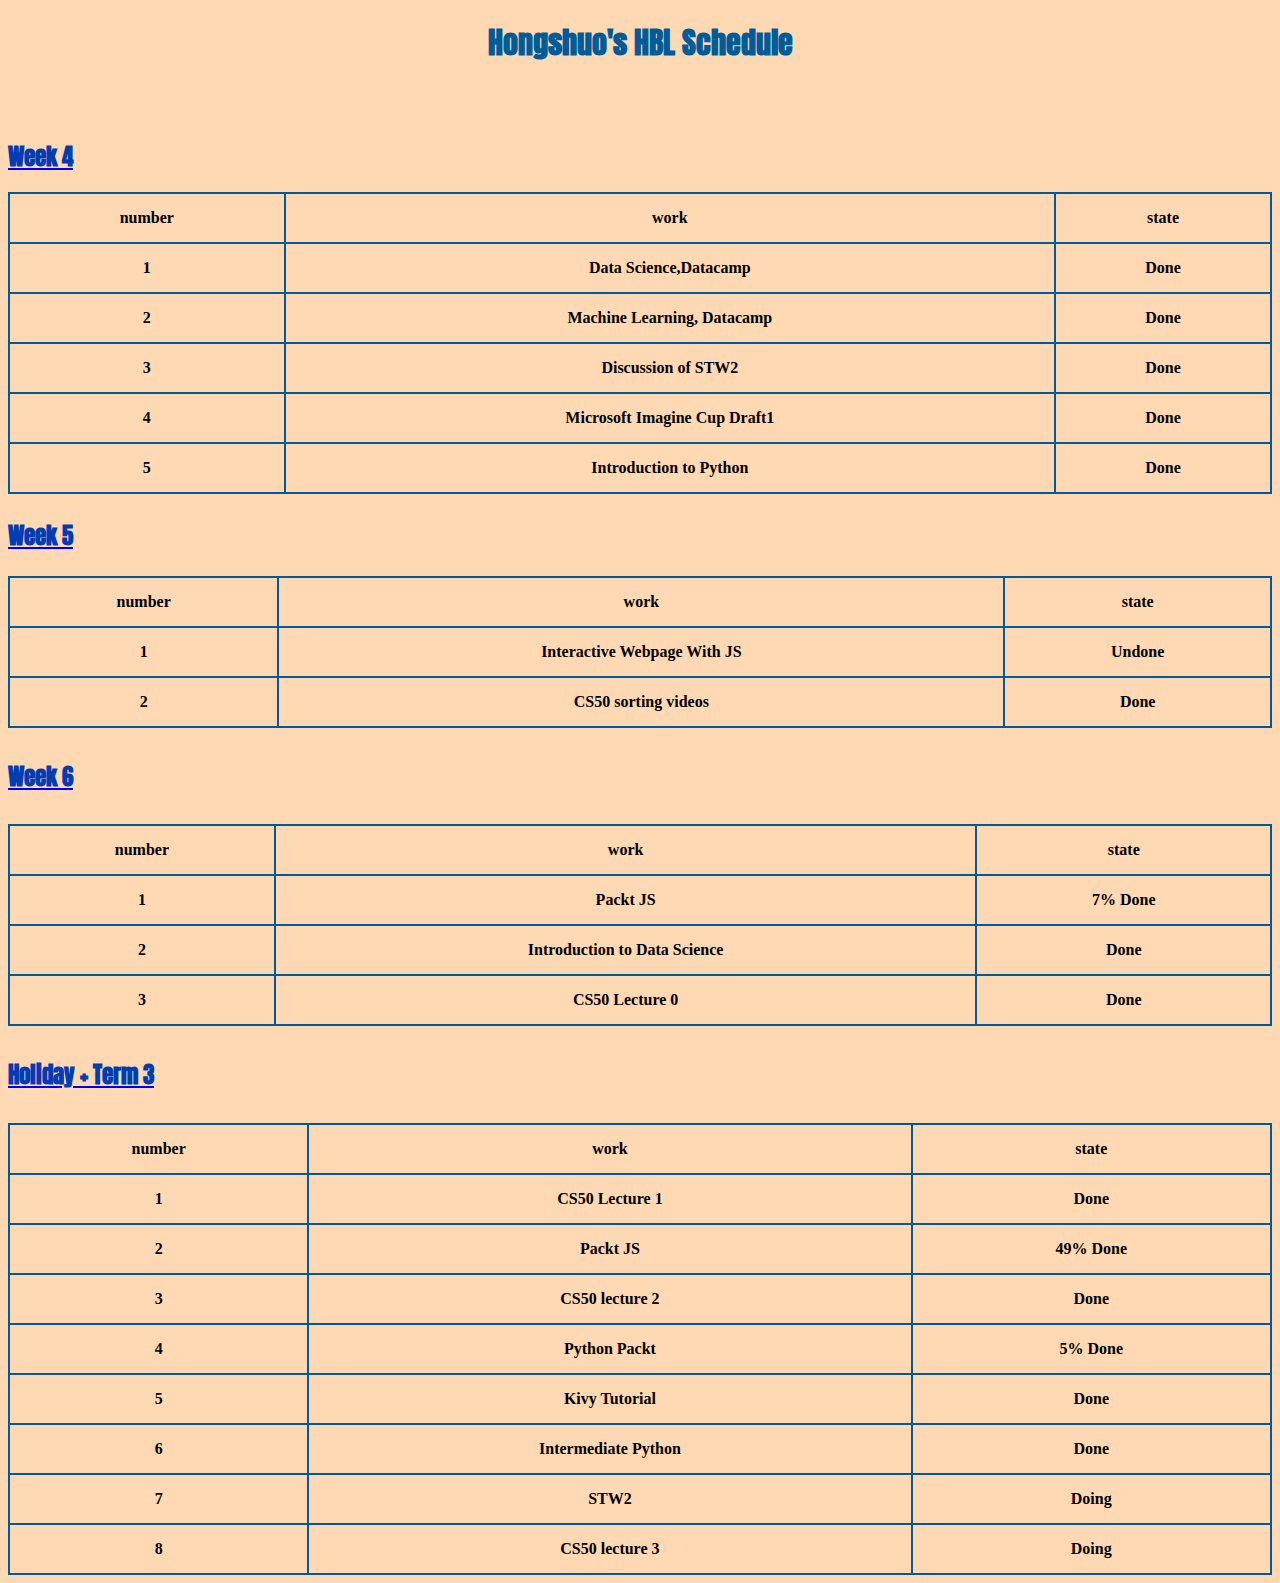
<file: index.html>
<!DOCTYPE html>
<html>
  <head>
    <meta charset="utf-8">
    <meta name="viewport" content="width=device-width">
    <link href="https://fonts.googleapis.com/css2?family=Anton&display=swap" rel="stylesheet">
    <title>repl.it</title>
    <link href="styler.css" rel="stylesheet" type="text/css" />
  </head>
  <body>
    <h1><span style="color:#005c99">Hongshuo's HBL Schedule</span></h1><br/>
    <br/>
    <div class="a">
     <h2><a href="week4.html"><span style="color:#003cb3">Week 4</span></a></h2>
    </div>
    <div class="table">
     <table style="width:100%">
        <tr>
          
          <th>number</th>
          <th>work</th>
          <th>state</th>
          
        </tr>
        <tr>
          <th>1</th>
          <th>Data Science,Datacamp</th>
          <th>Done</th>
        </tr>
        <tr>
          <th>2</th>
          <th>Machine Learning, Datacamp</th>
          <th>Done</th>
        </tr>
        <tr>
          <th>3</th>
          <th>Discussion of STW2</th>
          <th>Done</th>
        </tr>
        <tr>
          <th>4</th>
          <th>Microsoft Imagine Cup Draft1</th>
          <th>Done</th>
        </tr> 
        <tr>
          <th>5</th>
          <th>Introduction to Python</th>
          <th>Done</th>
        </tr>
      </table>
    </div>
    <div class="b">
     <h3><a href="week5.html"><span style="color:#003cb3">Week 5</span></a></h3>
    </div>
    <div class="table">
     <table style="width:100%">
        <tr>
        
          <th>number</th>
          <th>work</th>
          <th>state</th>
        
        </tr>
      
        <tr>
          <th>1</th>
          <th>Interactive Webpage With JS</th>
          <th>Undone</th>
        </tr>
        <tr>
          <th>2</th>
          <th>CS50 sorting videos</th>
          <th>Done</th>
        </tr>
      </table>
    </div>
    <div class="heading">
     <h4><a href="week6.html"><span style="color:#003cb3">Week 6</span></a></h4>
    </div>
    <div class="table">
     <table style="width:100%">
       <tr>
          <th>number</th>
          <th>work</th>
          <th>state</th>
      </tr>
       <tr>
         <th>1</th>
         <th>Packt JS</th>
         <th>7% Done</th>
       </tr>
       <tr>
         <th>2</th>
         <th>Introduction to Data Science</th>
         <th>Done</th>
       </tr>
       <tr>
         <th>3</th>
         <th>CS50 Lecture 0</th>
         <th>Done</th>
       </tr>
     </table>
    </div>
    <div class="heading">
     <h4><a href="holi.html"><span style="color:#003cb3">Holiday + Term 3</span></a></h4>
    </div>
    <div class="table">
     <table style="width:100%">
       <tr>
          <th>number</th>
          <th>work</th>
          <th>state</th>
      </tr>
       <tr>
         <th>1</th>
         <th>CS50 Lecture 1</th>
         <th>Done</th>
       </tr>
       <tr>
         <th>2</th>
         <th>Packt JS</th>
         <th>49% Done</th>
       </tr>
       <tr>
         <th>3</th>
         <th>CS50 lecture 2</th>
         <th>Done</th>
       </tr>
       <tr>
         <th>4</th>
         <th>Python Packt</th>
         <th>5% Done</th>
       </tr>
        <tr>
         <th>5</th>
         <th>Kivy Tutorial</th>
         <th>Done</th>
       </tr>
       <tr>
         <th>6</th>
         <th>Intermediate Python</th>
         <th>Done</th>
       </tr>
       <tr>
         <th>7</th>
         <th>STW2</th>
         <th>Doing</th>
       </tr>
       <tr>
         <th>8</th>
         <th>CS50 lecture 3</th>
         <th>Doing</th>
        </tr>
     </table>
    </div>   
  </body>
</html>
</file>
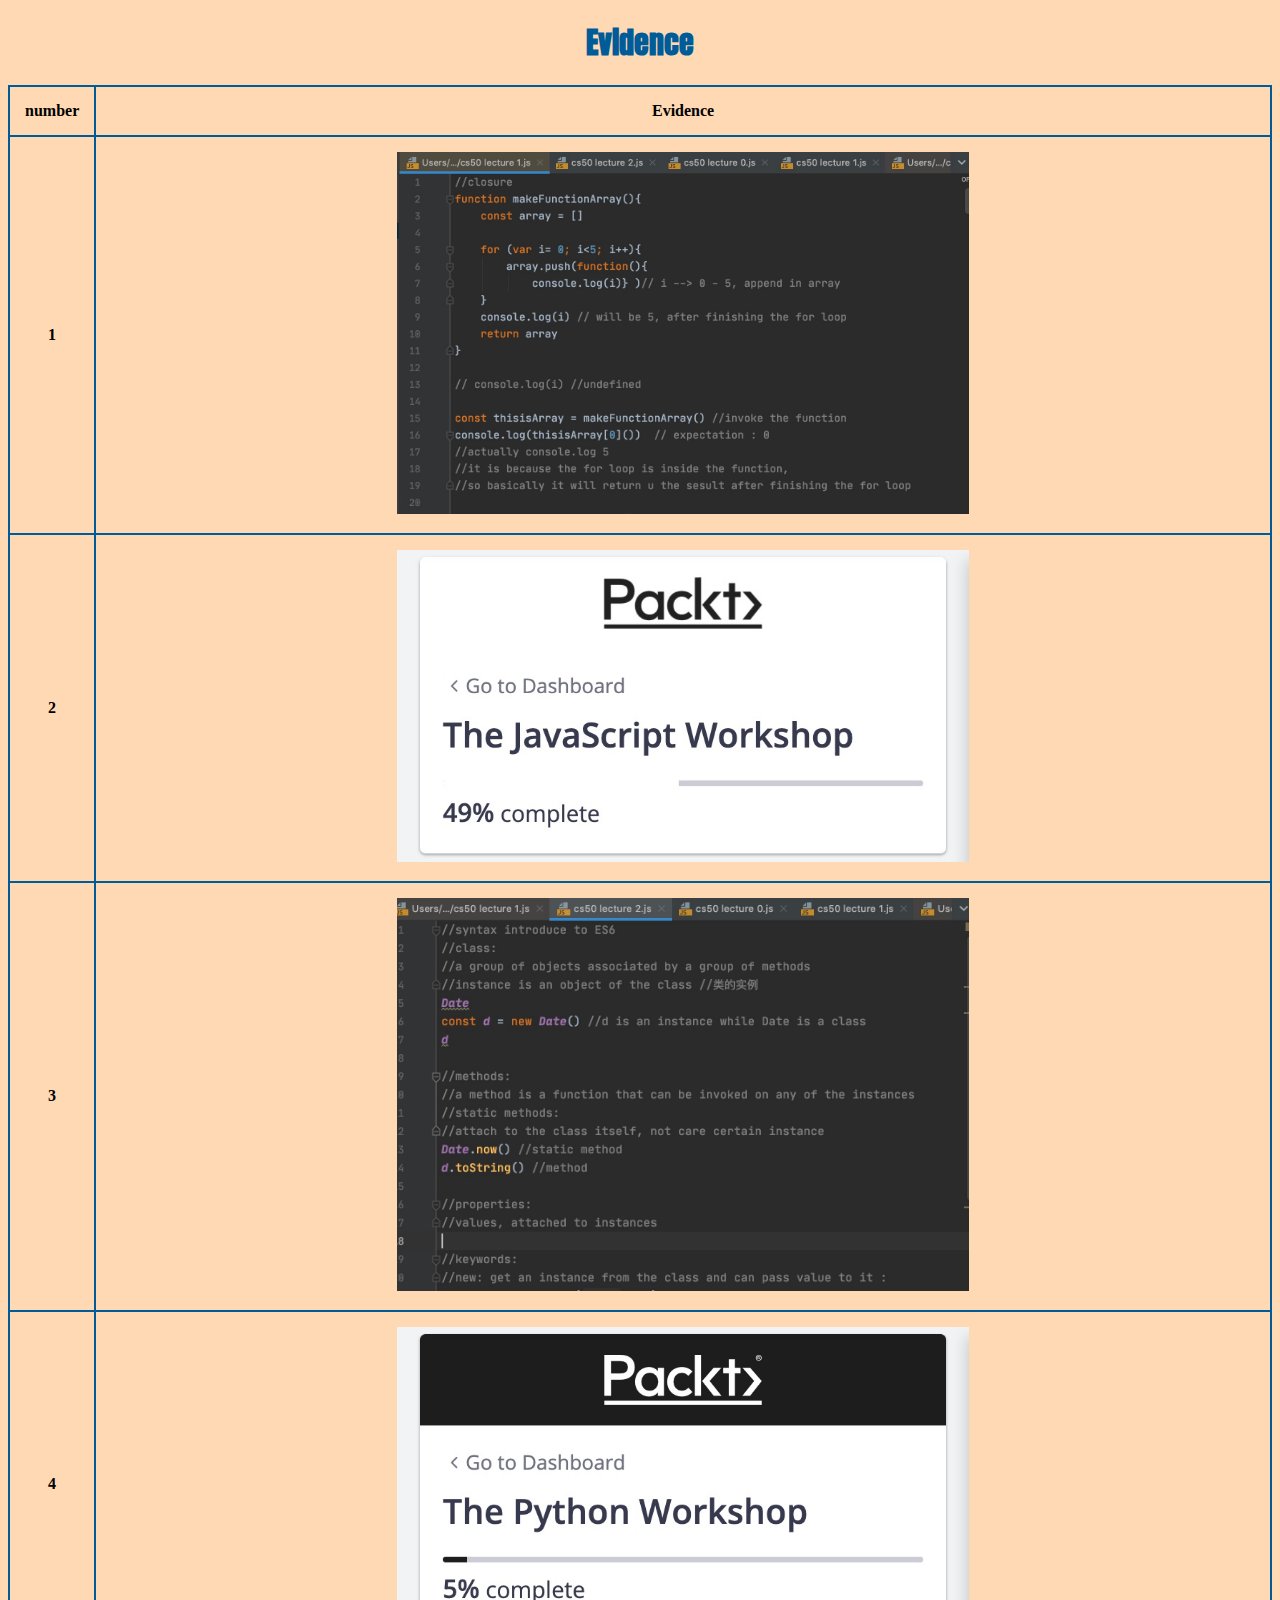
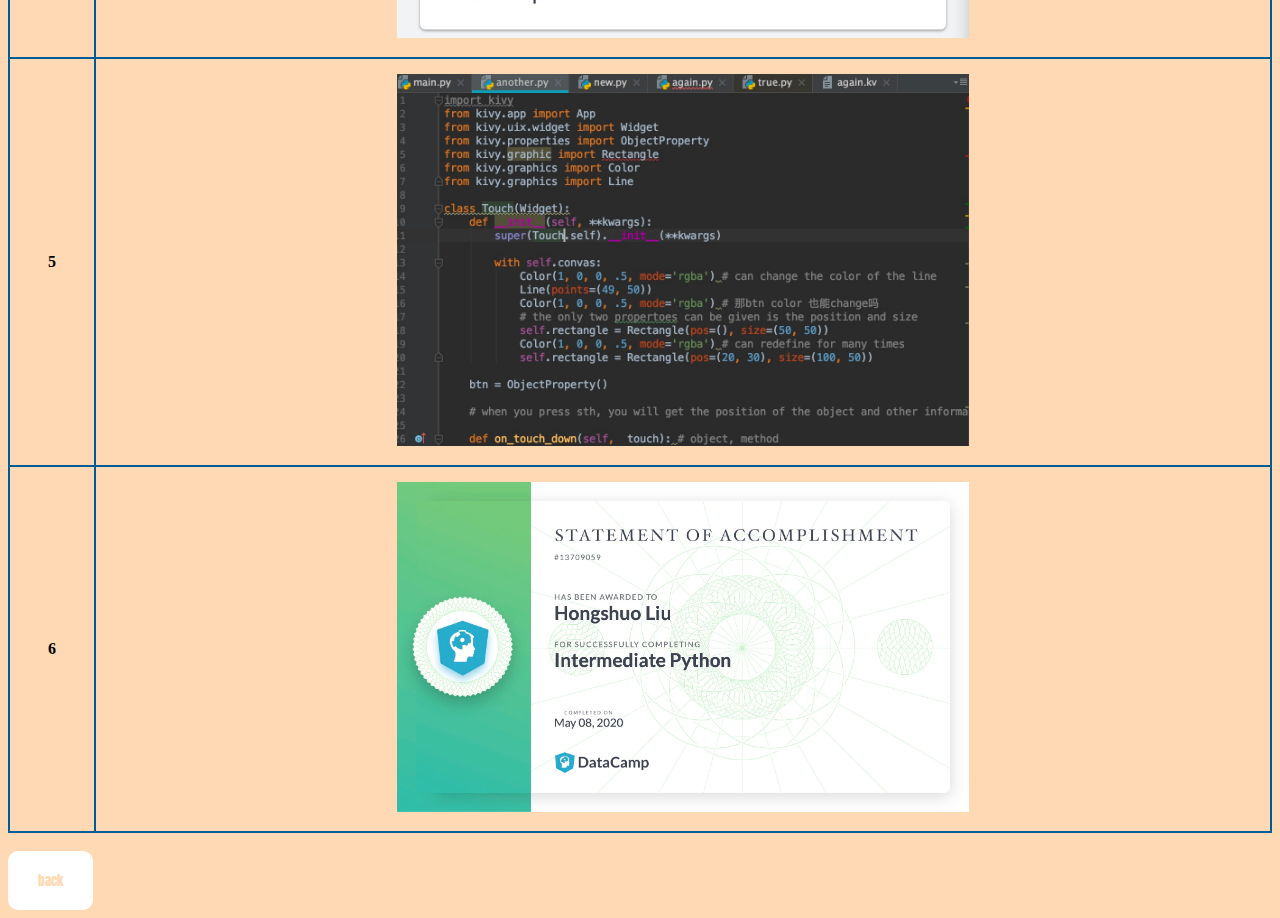
<file: holi.html>
<!DOCTYPE html>
<html>
  <head>
    <meta charset="utf-8">
    <meta name="viewport" content="width=device-width">
    <link href="https://fonts.googleapis.com/css2?family=Anton&display=swap" rel="stylesheet">
    <title>repl.it</title>
    <link href="styler.css" rel="stylesheet" type="text/css" />
  </head>
  <body>
    <h1><span style="color:#005c99">Evidence</span></h1>
    <table style="width:100%">
      <tr>
        <th>number</th>
        <th>Evidence</th>
      </tr>
      <tr>
        <th>1</th>
        <th><a href="https://www.youtube.com/watch?v=3Ay2lS6tm4M&list=PLhQjrBD2T382gdfveyad09Ierl_3Jh_wR&index=3"><img src="evidence/js1.jpg" alt="CS50" style="width:50%"></a></th>
      </tr>
      <tr>
        <th>2</th>
        <th><a href="https://courses.packtpub.com/courses/take/javascript"><img src="evidence/packt js.jpg" alt="Packt" style="width:50%"></a></th>
      </tr>
      <tr>
        <th>3</th>
        <th><a href="https://www.youtube.com/watch?v=7O43VDOlQ_o&list=PLhQjrBD2T382gdfveyad09Ierl_3Jh_wR&index=4"><img src="evidence/js.2.jpg" alt="CS50" style="width:50%"></a></th>
      </tr>
      <tr>
        <th>4</th>
        <th><a href="https://courses.packtpub.com/courses/take/python"><img src="evidence/py1.jpg" alt="Packt" style="width:50%"></a></th>
      </tr>
      <tr>
        <th>5</th>
        <th><a href="https://www.youtube.com/playlist?list=PLzMcBGfZo4-kSJVMyYeOQ8CXJ3z1k7gHn"><img src="evidence/kivy.jpg" alt="Kivy" style="width:50%"></a></th>
      </tr>
      <tr>
        <th>6</th>
        <th><a href="https://learn.datacamp.com/courses/intermediate-python-for-data-science"><img src="evidence/intermediate (1).jpg" alt="Datacamp" style="width:50%"></a></th>
      </tr>
    </table>
    <br/>
    <span><p1><a href="index.html">
      <input type="submit" value="back"></p1></a></button></span>
</html>
</file>
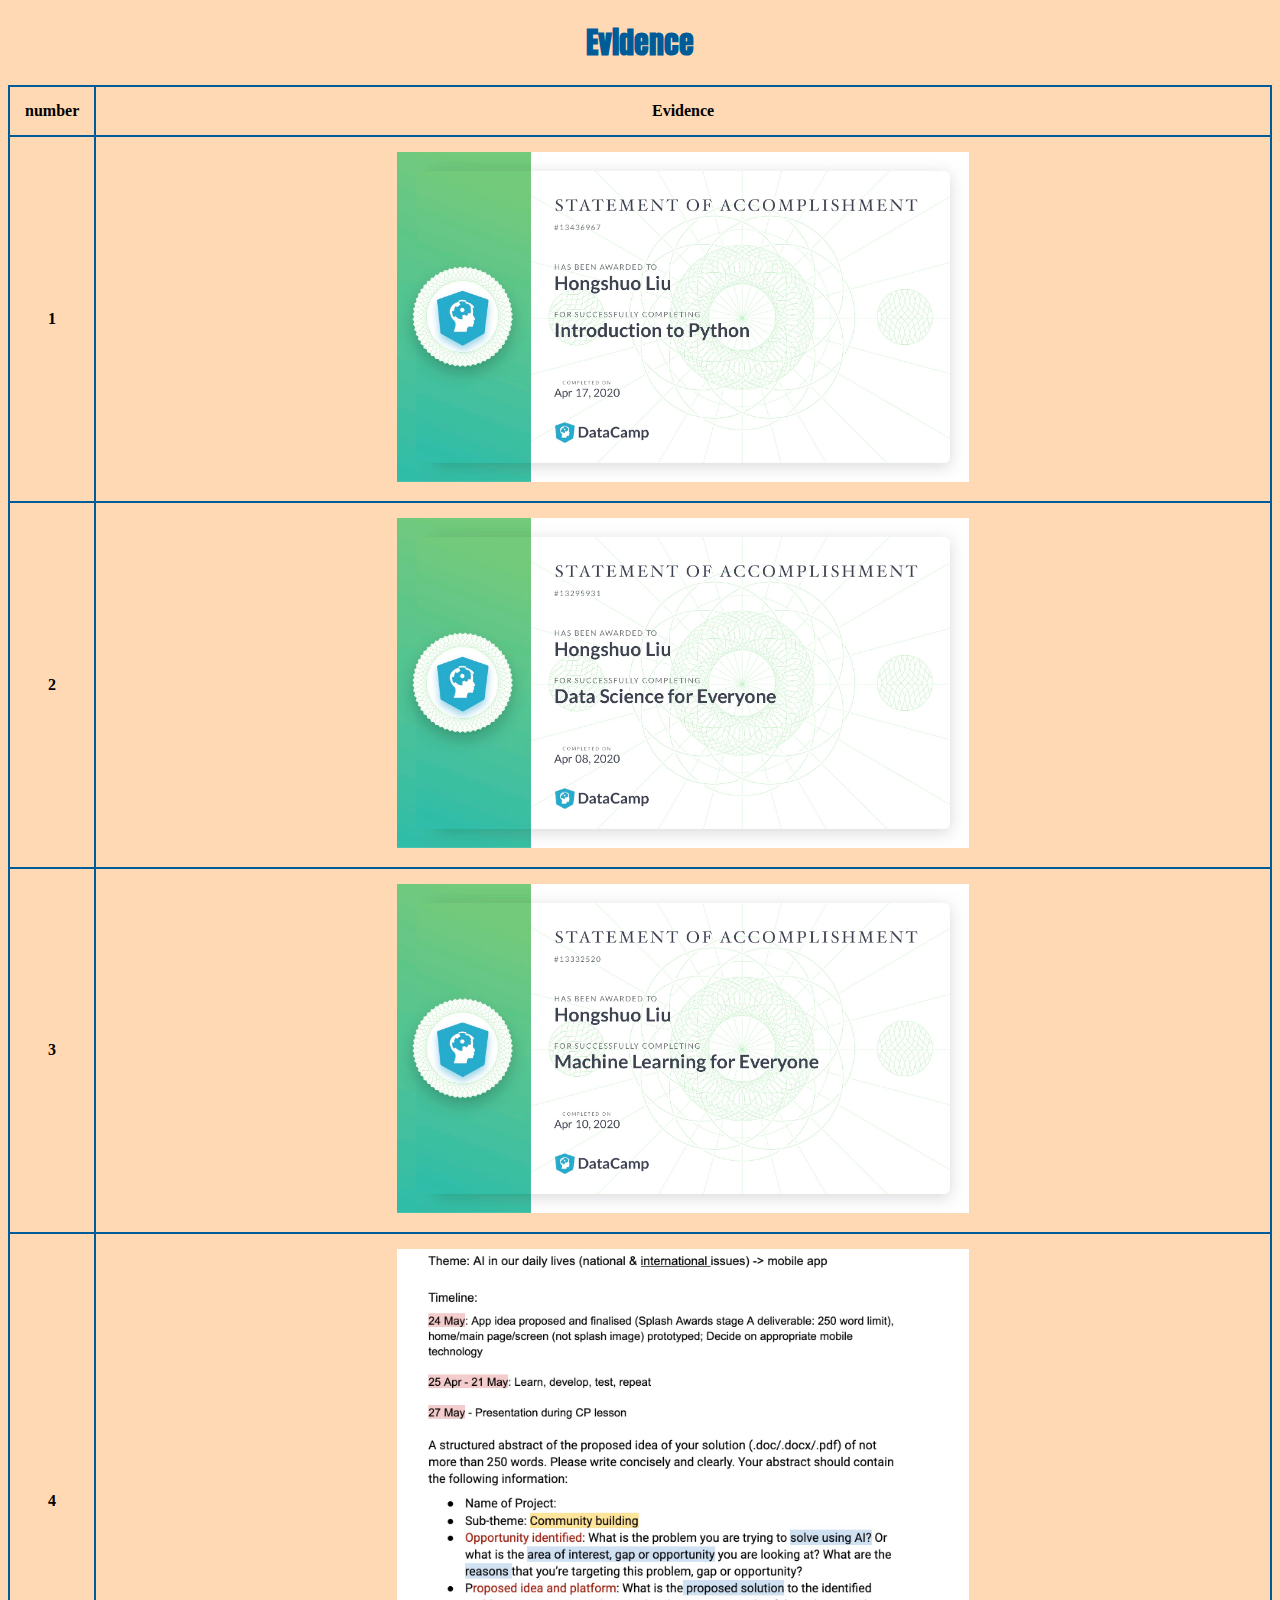
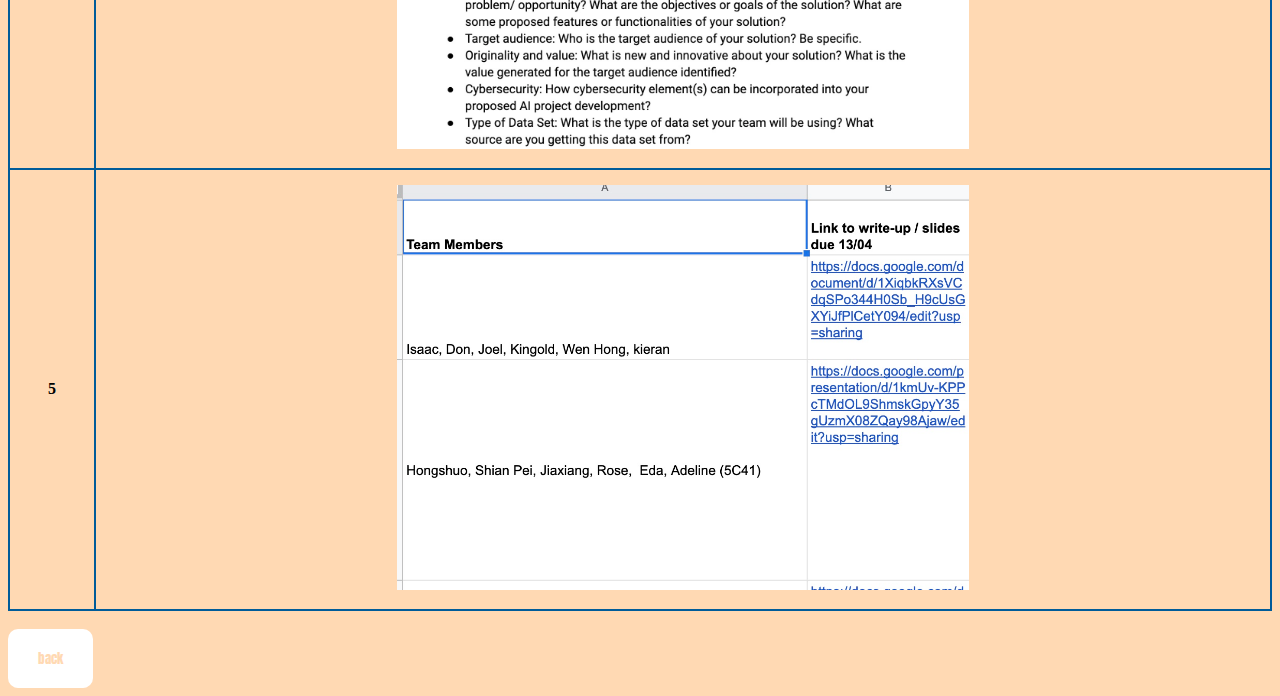
<file: week4.html>
<!DOCTYPE html>
<html>
  <head>
    <meta charset="utf-8">
    <meta name="viewport" content="width=device-width">
    <link href="https://fonts.googleapis.com/css2?family=Anton&display=swap" rel="stylesheet">
    <title>repl.it</title>
    <link href="styler.css" rel="stylesheet" type="text/css" />
  </head>
  <body>
    <h1><span style="color:#005c99">Evidence</span></h1>
    <table style="width:100%">
      <tr>
        <th>number</th>
        <th>Evidence</th>
      </tr>
      <tr>
        <th>1</th>
        <th><a href="https://learn.datacamp.com/courses/intro-to-python-for-data-science"><img src="evidence/certificate1.jpg" alt="datacamp completion1" style="width:50%"></a></th>
      </tr>
      <tr>
        <th>2</th>
        <th><a href="https://learn.datacamp.com/courses/data-science-for-everyone"><img src="evidence/certificate2.jpg" alt="datacamp completion2" style="width:50%"></a></th>
      </tr>
      <tr>
        <th>3</th>
        <th><a href="https://learn.datacamp.com/courses/machine-learning-for-everyone"> <img src="evidence/certificate3.jpg" alt="datacamp completion3" style="width:50%"></a></th>
      </tr>
      <tr>
        <th>4</th>
        <th><a href="https://docs.google.com/document/d/1GOro1oTJEHgS1k1kvSitkk4uH15CWTzE-CrVRTZ-kqo/edit#heading=h.z8mlxsaucu9"><img src="evidence/screenshot1.jpg" alt="STW2" style="width:50%"></a></th>
      </tr>
      <tr>
        <th>5</th>
        <th><a href="https://docs.google.com/presentation/d/1kmUv-KPPcTMdOL9ShmskGpyY35gUzmX08ZQay98Ajaw/edit"><img src="evidence/screenshot2.jpg" alt="MIC" style="width:50%"></a></th>
      </tr>
    </table>
    <br/>
    <span><p1><a href="index.html">
      <input type="submit" value="back"></p1></a></button></span>
  </body>
</html>
</file>
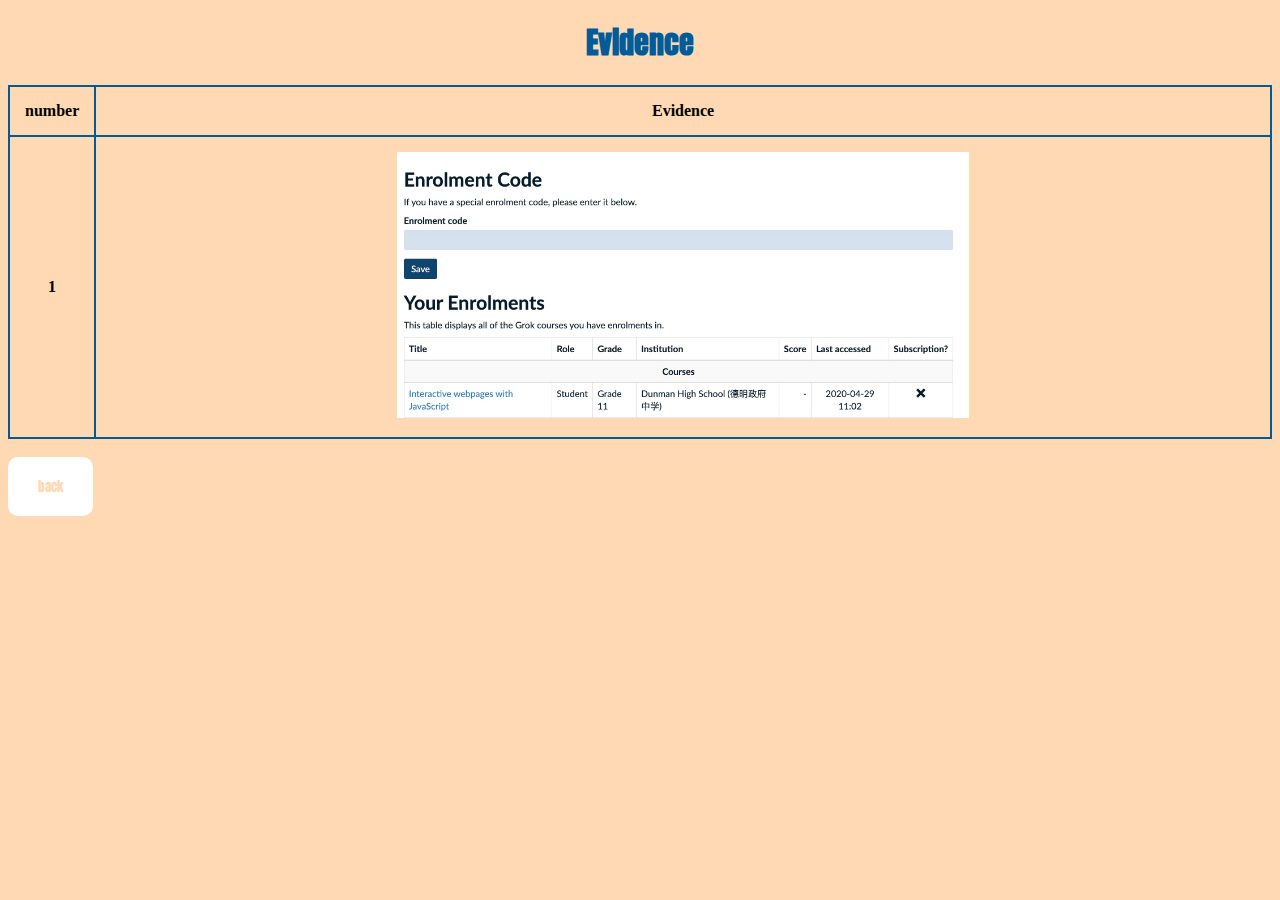
<file: week5.html>
<!DOCTYPE html>
<html>
  <head>
    <meta charset="utf-8">
    <meta name="viewport" content="width=device-width">
    <link href="https://fonts.googleapis.com/css2?family=Anton&display=swap" rel="stylesheet">
    <title>repl.it</title>
    <link href="styler.css" rel="stylesheet" type="text/css" />
  </head>
  <body>
    <h1><span style="color:#005c99">Evidence</span></h1>
    <table style="width:100%">
      <tr>
        <th>number</th>
        <th>Evidence</th>
      </tr>
      <tr>
        <th>1</th>
        <th><a href="https://groklearning.com/course/intro-js-1/"><img src="evidence/screenshot3.jpg" alt="Grok" style="width:50%"></a></th>
      </tr> 
    </table>
    <br/>
    <span><p1><a href="index.html">
      <input type="submit" value="back"></p1></a></button></span>
  </body>
</html>
</file>
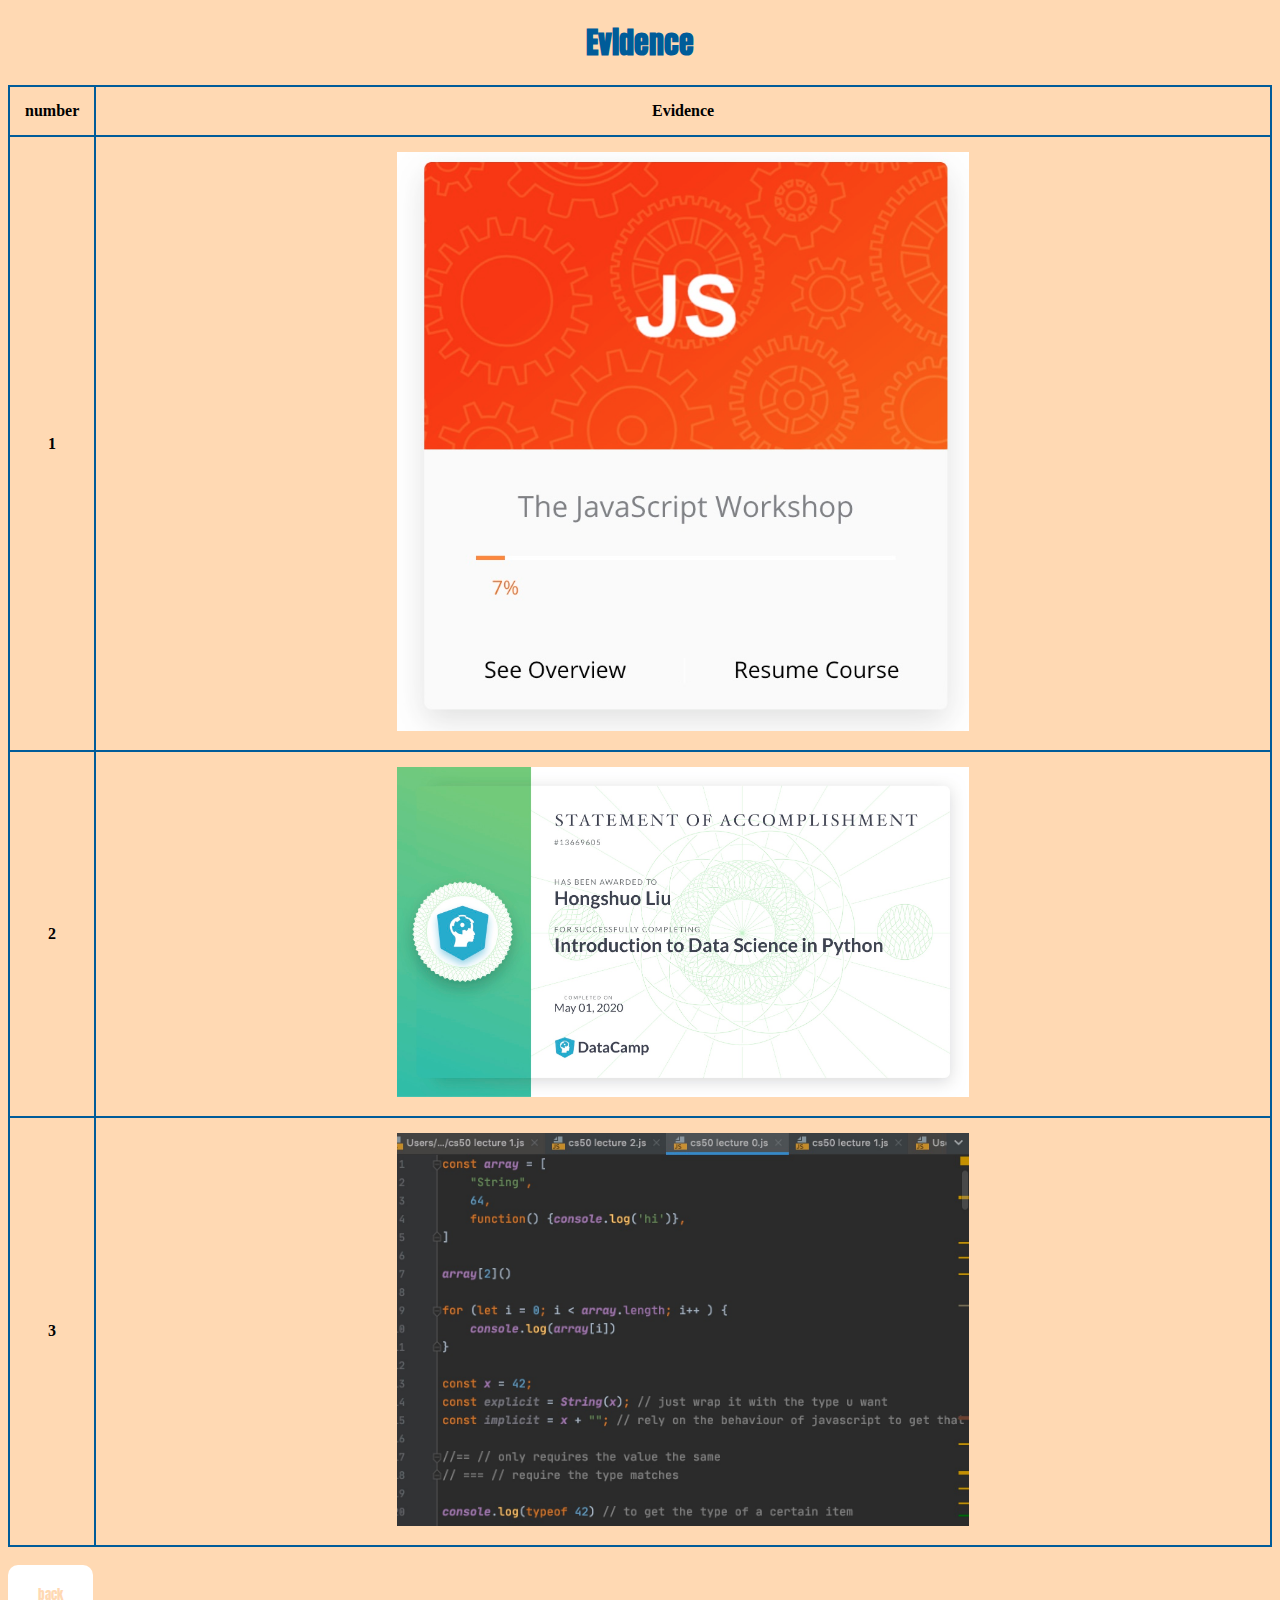
<file: week6.html>
<!DOCTYPE html>
<html>
  <head>
    <meta charset="utf-8">
    <meta name="viewport" content="width=device-width">
    <link href="https://fonts.googleapis.com/css2?family=Anton&display=swap" rel="stylesheet">
    <title>repl.it</title>
    <link href="styler.css" rel="stylesheet" type="text/css" />
  </head>
  <body>
    <h1><span style="color:#005c99">Evidence</span></h1>
    <table style="width:100%">
      <tr>
        <th>number</th>
        <th>Evidence</th>
      </tr>
      <tr>
        <th>1</th>
        <th><a href="https://courses.packtpub.com/courses/take/javascript/texts/9179287-data-types"><img src="evidence/screenshot4.jpg" alt="Packt" style="width:50%"></a></th>
      </tr>
      <tr>
        <th>2</th>
        <th><a href="https://learn.datacamp.com/courses/introduction-to-data-science-in-python"><img src="evidence/certificate4.jpg" alt="Datacamp" style="width:50%"></a></th>
      </tr>
      <tr>
        <th>3</th>
        <th><a href="https://www.youtube.com/watch?v=X52b-8y2Hf4&list=PLhQjrBD2T382gdfveyad09Ierl_3Jh_wR&t=0s"><img src="evidence/js0.jpg" alt="CS50" style="width:50%"></a></th>
      </tr>
    </table>
    <br/>
    <span><p1><a href="index.html">
      <input type="submit" value="back"></p1></a></button></span>
</html>
</file>
<file: styler.css>
body{
  background: #ffd9b3;
}

h1{
  font-family: 'Anton', sans-serif;
  font-size: 30px;
  text-align: center; 
}

table,tr,th{
  border: 2px solid #005c99;
}

table{
  border-collapse: collapse;
  border-spacing: 40px;
}

tb,th{
  padding: 15px;
  text-align: center; 
}

.heading{
  font-family: 'Anton', sans-serif;
  font-size: 23px;
}

.a{
  font-family: 'Anton', sans-serif;
  font-size: 15px;
}

.b{
  font-family: 'Anton', sans-serif;
  font-size: 20px;
}

input[type="submit"]{
  background-color:  white;
  color: #ffd9b3;
  padding: 20px 30px;
  font-family: 'Anton', sans-serif;
  display: inline-block;
  font-size: 13px;
  text-align:center;
  cursor: pointer;
  border-radius: 10px;
  border: #ffd9b3;
}

button:hover{
  background-color: #ffd9b3;
  color: white;
}
</file>
